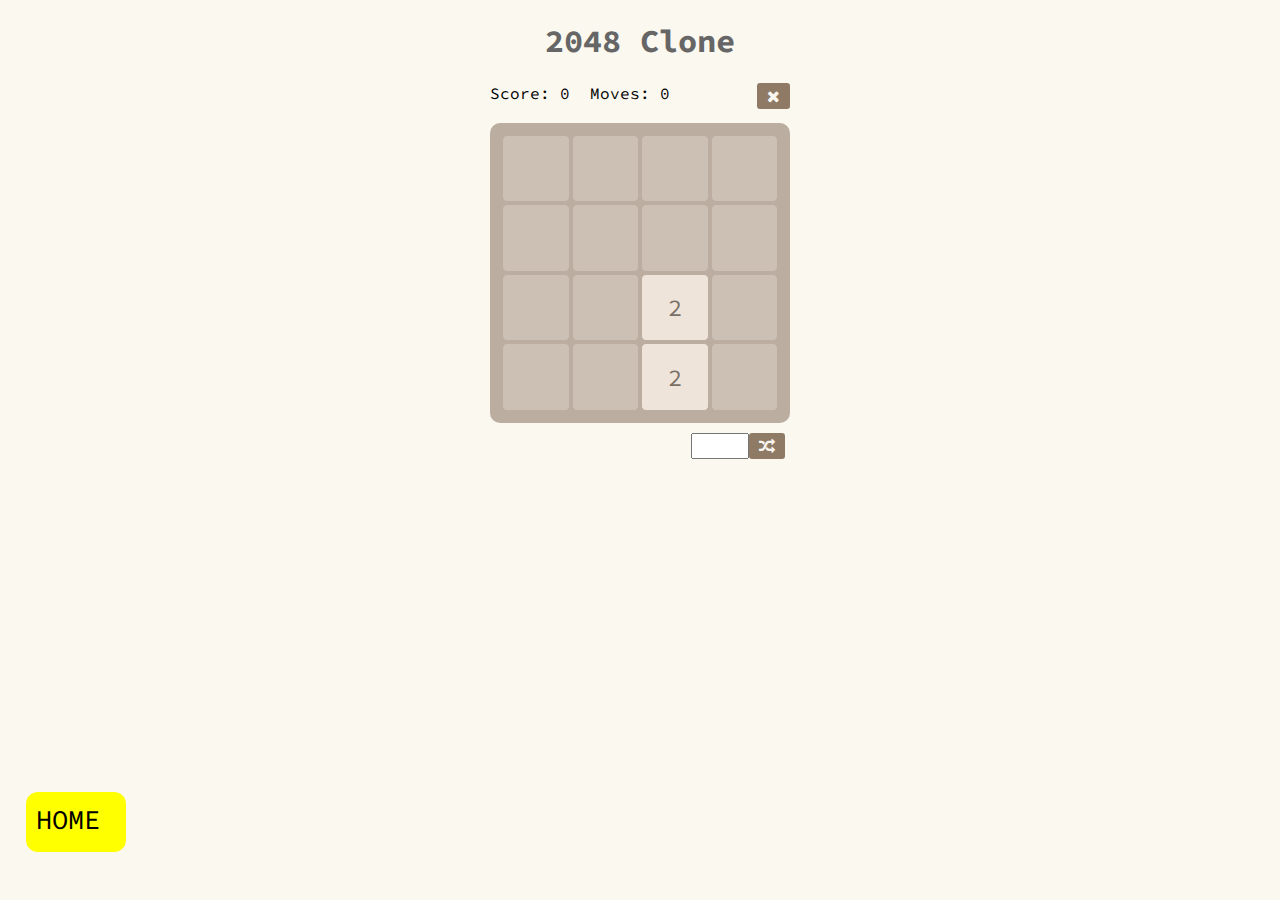
<file: One for all/2048-master/index.html>
<!DOCTYPE html>
<html lang="en">
<head>
  <!--
    normalize.css removes cross-browser differences in defaults, e.g.,
    differences in how form elements appear between Firefox and IE
    See: http://necolas.github.com/normalize.css/
  -->
  <link rel="stylesheet" href="css/normalize.css">
  <!--
    application.css is where you put your styles
  -->
  <link href="https://fonts.googleapis.com/css?family=Source+Code+Pro" rel="stylesheet">
  <link rel="stylesheet" href="https://maxcdn.bootstrapcdn.com/font-awesome/4.6.3/css/font-awesome.min.css">
  <link rel="stylesheet" href="https://cdnjs.cloudflare.com/ajax/libs/animate.css/3.5.2/animate.min.css">
  <link rel="stylesheet" href="css/application.css">


  <script src="https://code.jquery.com/jquery-2.2.4.min.js" integrity="sha256-BbhdlvQf/xTY9gja0Dq3HiwQF8LaCRTXxZKRutelT44=" crossorigin="anonymous"></script>
  <script src="js/mousetrap.js"></script>
  <script src="js/underscore.js"></script>
  <script src="js/game.js"></script>
  <script src="js/application.js"></script>

  <title>256!</title>
</head>
<body>
  <h1>2048 Clone</h1>
  <div class="controls">
    <span class="label">Score: <span id="score">0</span></span>
    <span class="label">Moves: <span id="moves">0</span></span>
    <button id="restart"><i class="fa fa-times" aria-hidden="true"></i></button>
  </div>
  <div class="game-board">
    <table id="game-table" class="slow">
      <tr><td id="0"></td><td id='1'></td><td id='2'></td><td id='3'></td></tr>
      <tr><td id="4"></td><td id='5'></td><td id='6'></td><td id='7'></td></tr>
      <tr><td id="8"></td><td id='9'></td><td id='10'></td><td id='11'></td></tr>
      <tr><td id="12"></td><td id='13'></td><td id='14'></td><td id='15'></td></tr>
    </table>
  </div>
  <div class="controls">
    <button id="auto" style="margin-right:5px;"><i class="fa fa-random" aria-hidden="true"></i></button>
    <input id="amount" type="text" style="width:50px;float:right">
  </div>
<div style="position: absolute;top: 88%;left: 2%;border-radius: 12px;color: black;background-color: yellow;font-size: 27px;padding: 10px;height: 40px;width: 80px;"><a href="D:/bin/One%20for%20all/homepage.html" style="text-decoration: none;color: black;">HOME</a></div>
</body>
</html>
</file>
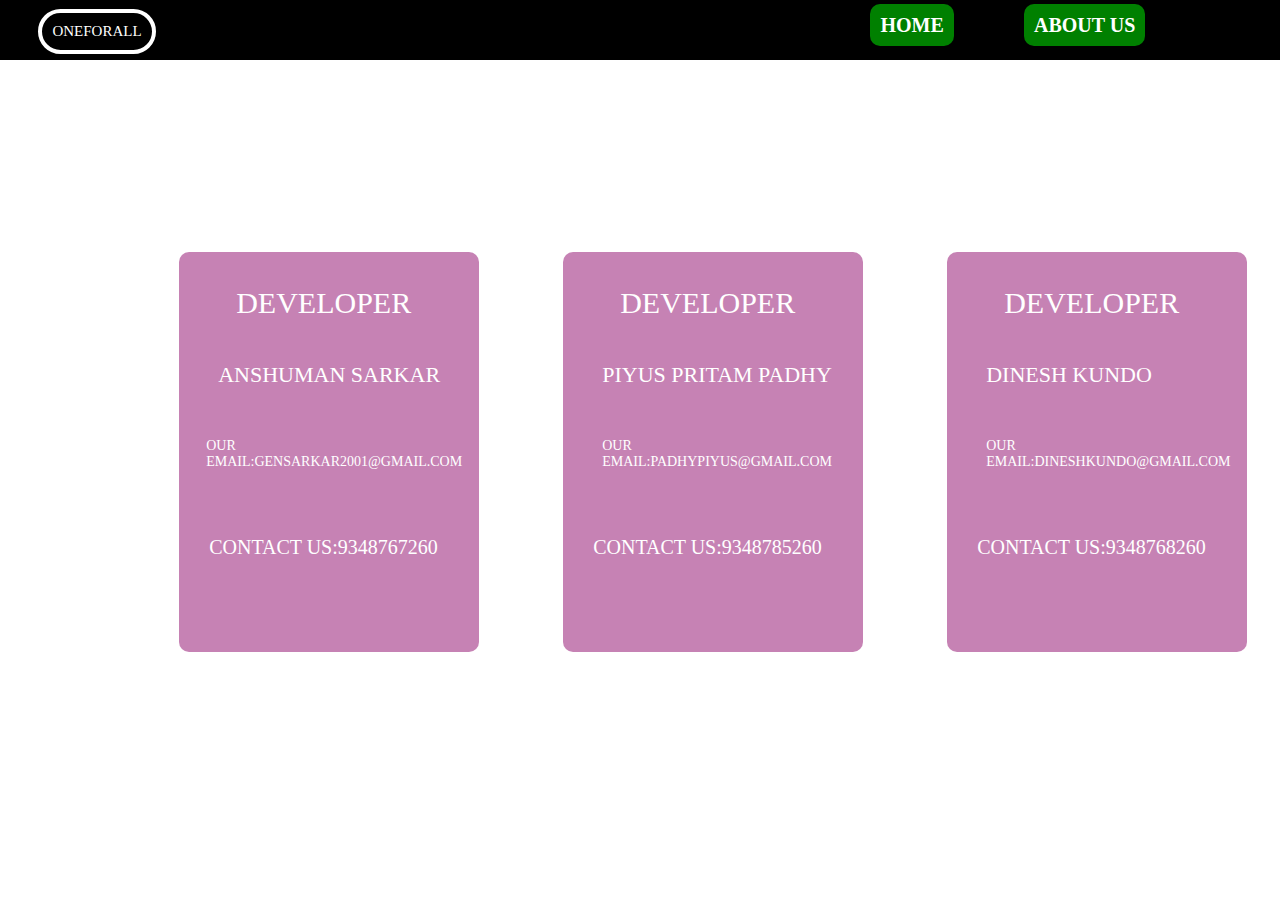
<file: One for all/about us.html>
<!DOCTYPE html>
<html>
<head>
	<title>aboutus</title>
</head>
<body style="background: url(https://motionarray.imgix.net/preview-182524-uRs3JTgMXZ-high_0012.jpg?w=660&q=60&fit=max&auto=format);background-size: cover;">
<div style="position: absolute;top: 0%;left: 0%;width: 100%;height: 60px;background-color: black;"></div>
<div style="position: absolute;top: 1%;left: 3%;border: 4px solid white;border-radius: 23px;padding: 10px;font-size: 15px;color: white;">ONEFORALL</div>
<h1 style="position: absolute;top: -2%;left:68%;color: white;text-decoration: none;"><a href="homepage.html" style="color: white;text-decoration: none;font-size: 20px;background-color: green;padding: 10px;border-radius: 10px;">HOME</a></h1>
<h1 style="position: absolute;top: -2%;left:80%;color: white;text-decoration: none;"><a href="#" style="color: white;text-decoration: none;font-size: 20px;background-color: green;padding: 10px;border-radius: 10px;">ABOUT US</a></h1>
<div style="position: absolute;top: 28%;left: 14%;height: 400px;width: 300px;background-color:#971b778c;border-radius: 10px;"><p style="position: absolute;top: 1%;left: 19%;color: white;font-size: 30px;">DEVELOPER</p><p style="position: absolute;top: 22%;left: 13%;color: white;font-size: 22px;">ANSHUMAN SARKAR</p><p style="position: absolute;top: 43%;left: 9%;color: white;font-size: 14px;">OUR EMAIL:GENSARKAR2001@GMAIL.COM</p><p style="position: absolute;top: 66%;left: 10%;font-size: 20px;color: white;">CONTACT US:9348767260</p></div>
<div style="position: absolute;top: 28%;left: 44%;height: 400px;width: 300px;background-color:#971b778c;border-radius: 10px;"><p style="position: absolute;top: 1%;left: 19%;color: white;font-size: 30px;">DEVELOPER</p><p style="position: absolute;top: 22%;left: 13%;color: white;font-size: 22px;">PIYUS PRITAM PADHY</p><p style="position: absolute;top: 43%;left: 13%;color: white;font-size: 14px;">OUR EMAIL:PADHYPIYUS@GMAIL.COM</p><p style="position: absolute;top: 66%;left: 10%;font-size: 20px;color: white;">CONTACT US:9348785260</p></div>
<div style="position: absolute;top: 28%;left: 74%;height: 400px;width: 300px;background-color:#971b778c;border-radius: 10px;"><p style="position: absolute;top: 1%;left: 19%;color: white;font-size: 30px;">DEVELOPER</p><p style="position: absolute;top: 22%;left: 13%;color: white;font-size: 22px;">DINESH KUNDO</p><p style="position: absolute;top: 43%;left: 13%;color: white;font-size: 14px;">OUR EMAIL:DINESHKUNDO@GMAIL.COM</p><p style="position: absolute;top: 66%;left: 10%;font-size: 20px;color: white;">CONTACT US:9348768260</p></div>
</body>
</html>
</file>
<file: One for all/2048-master/css/application.css>
body {
  background: #faf8ef;
  font-family: 'Source Code Pro', monospace;
}

h1, h2 {
  text-align: center;
  color:#666;
}

.controls {
  margin: 0 auto;
  width: 300px;
  margin-bottom: 10px;
}

button {
  background: #8f7a66;
  border-radius: 3px;
  padding: 3px 10px;
  text-decoration: none;
  color: #f9f6f2;
  cursor: pointer;
  display: block;
  text-align: center;
  float: right;
  border-style: none;
}
button:hover {
  background: #bbada0;
}
button:focus { outline: none;}
.label {
  margin-right: 10px;
  border-radius: 5px;
}
.game-board {
  margin: 0 auto;
  padding: 10px;
  width: 300px;
  text-align: center;
}

table {
  margin: 0 auto;
  width: 300px;
  height: 300px;
  border-radius: 10px;
  position: relative;
  padding: 10px;
  background: #bbada0;
}

td {
  background: rgba(238, 228, 218, 0.35);
  font-size: 1.5em;
  width:30px;
  height:30px;
  color: #776e65;
  border: solid 1px #bbada0;
  border-radius: 5px;
}

[val~='0'] {
  color: #cdc1b4;
}
[val~='2'] {
  background: #eee4da;
}
[val~='4'] {
  background: #ede0c8;
}
[val~='8'] {
  color: #f9f6f2;
  background: #f2b179; 
}
[val~='16'] {
  color: #f9f6f2;
  background: #f59563;
}
[val~='32'] {
  color: #f9f6f2;
  background: #f67c5f;
}
[val~='64'] {
  color: #f9f6f2;
  background: #f65e3b;
}
[val~='128'] {
  color: #f9f6f2;
  font-size:80%;
  background: #edcf72;
  box-shadow: 0 0 30px 10px rgba(243, 215, 116, 0.2381), inset 0 0 0 1px rgba(255, 255, 255, 0.14286);
}
[val~='256'] {
  color: #f9f6f2;
  font-size:16px;
  background: #edcc61;
  box-shadow: 0 0 30px 10px rgba(243, 215, 116, 0.31746), inset 0 0 0 1px rgba(255, 255, 255, 0.19048);
}
[val~='512'] {
  color: #f9f6f2;
  font-size:16px;
  background: #edc850;
  box-shadow: 0 0 30px 10px rgba(243, 215, 116, 0.39683), inset 0 0 0 1px rgba(255, 255, 255, 0.2381);
}
[val~='1024'] {
  color: #f9f6f2;
  font-size:14px;
  background: #edc53f;
  box-shadow: 0 0 30px 10px rgba(243, 215, 116, 0.47619), inset 0 0 0 1px rgba(255, 255, 255, 0.28571);
}
[val~='2048'] {
  color: #f9f6f2;
  font-size:14px;
  background: #edc22e;
  box-shadow: 0 0 30px 10px rgba(243, 215, 116, 0.55556), inset 0 0 0 1px rgba(255, 255, 255, 0.33333);
}

.animated.bounceIn {
  -webkit-animation-duration: .3s;
  animation-duration: .3s;
}
.animated.shake {
  -webkit-animation-duration: 0.5s;
  animation-duration: 0.5s;
}
</file>
